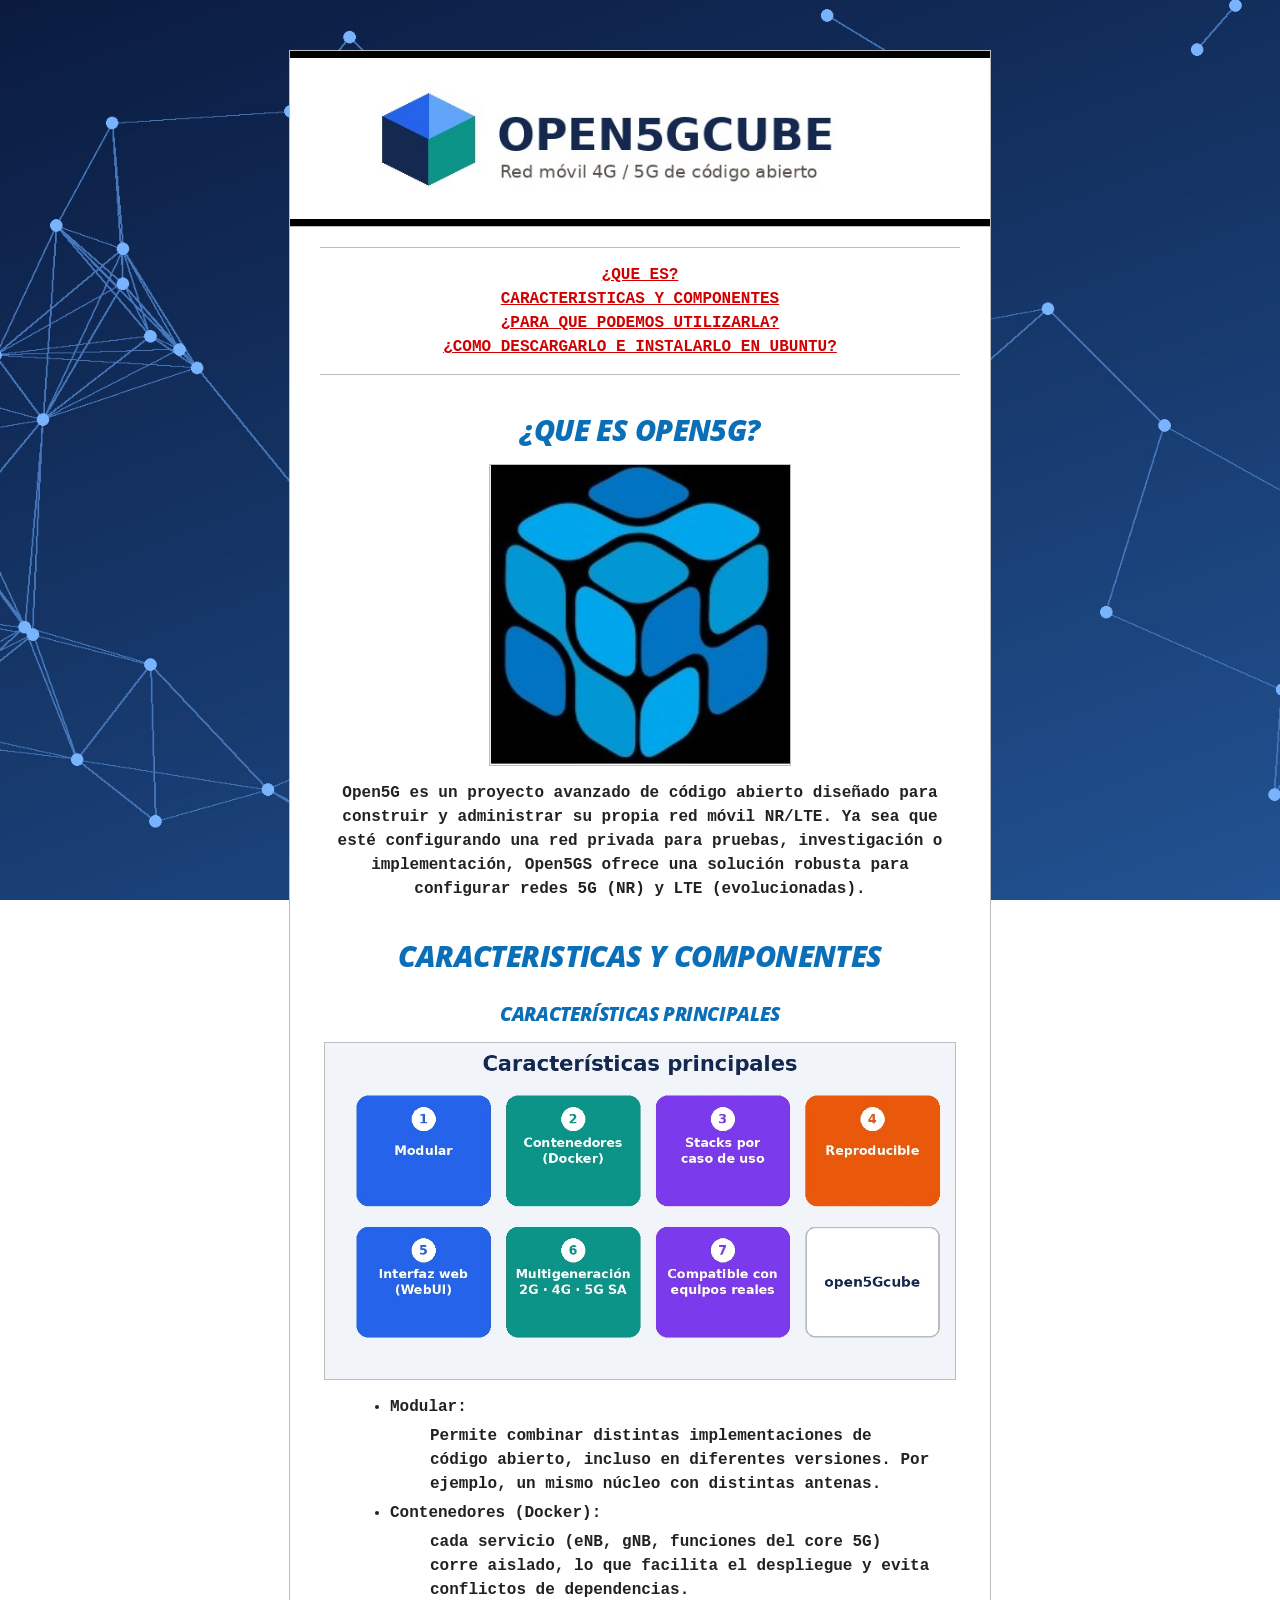
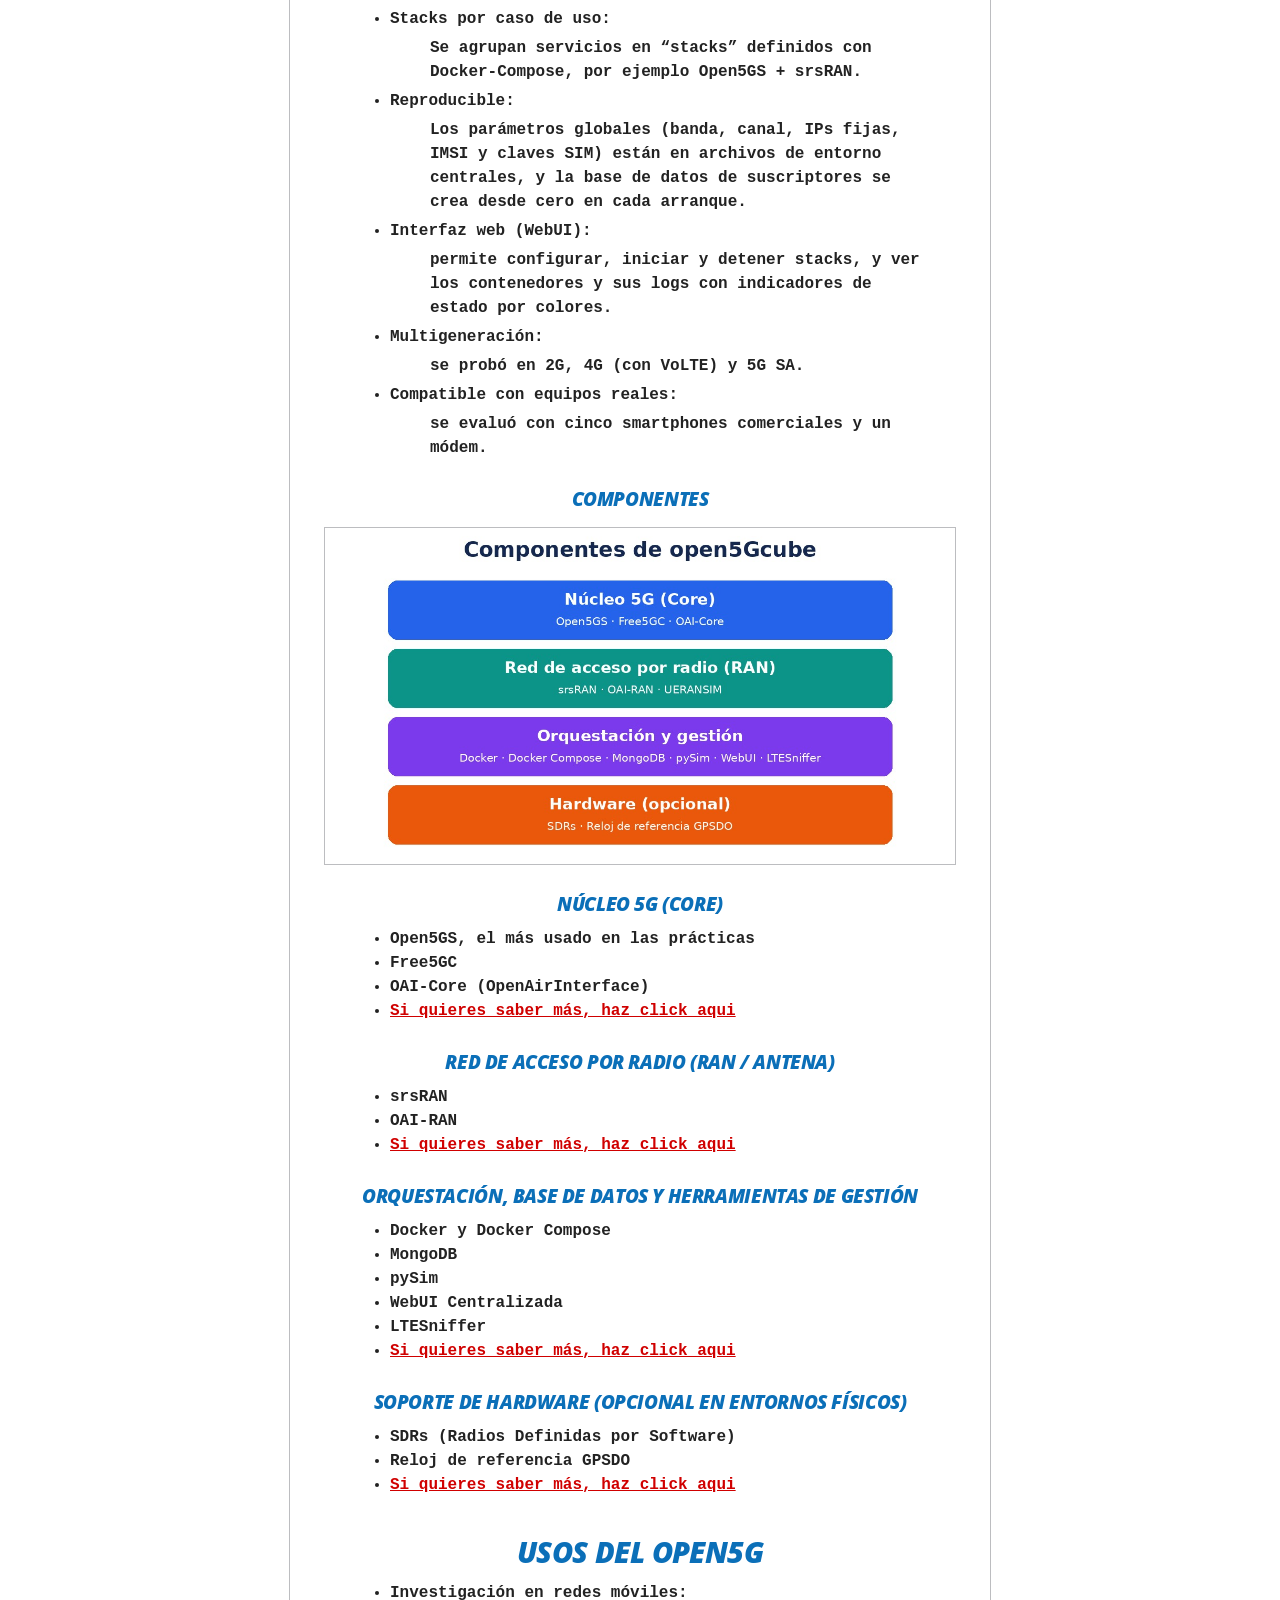
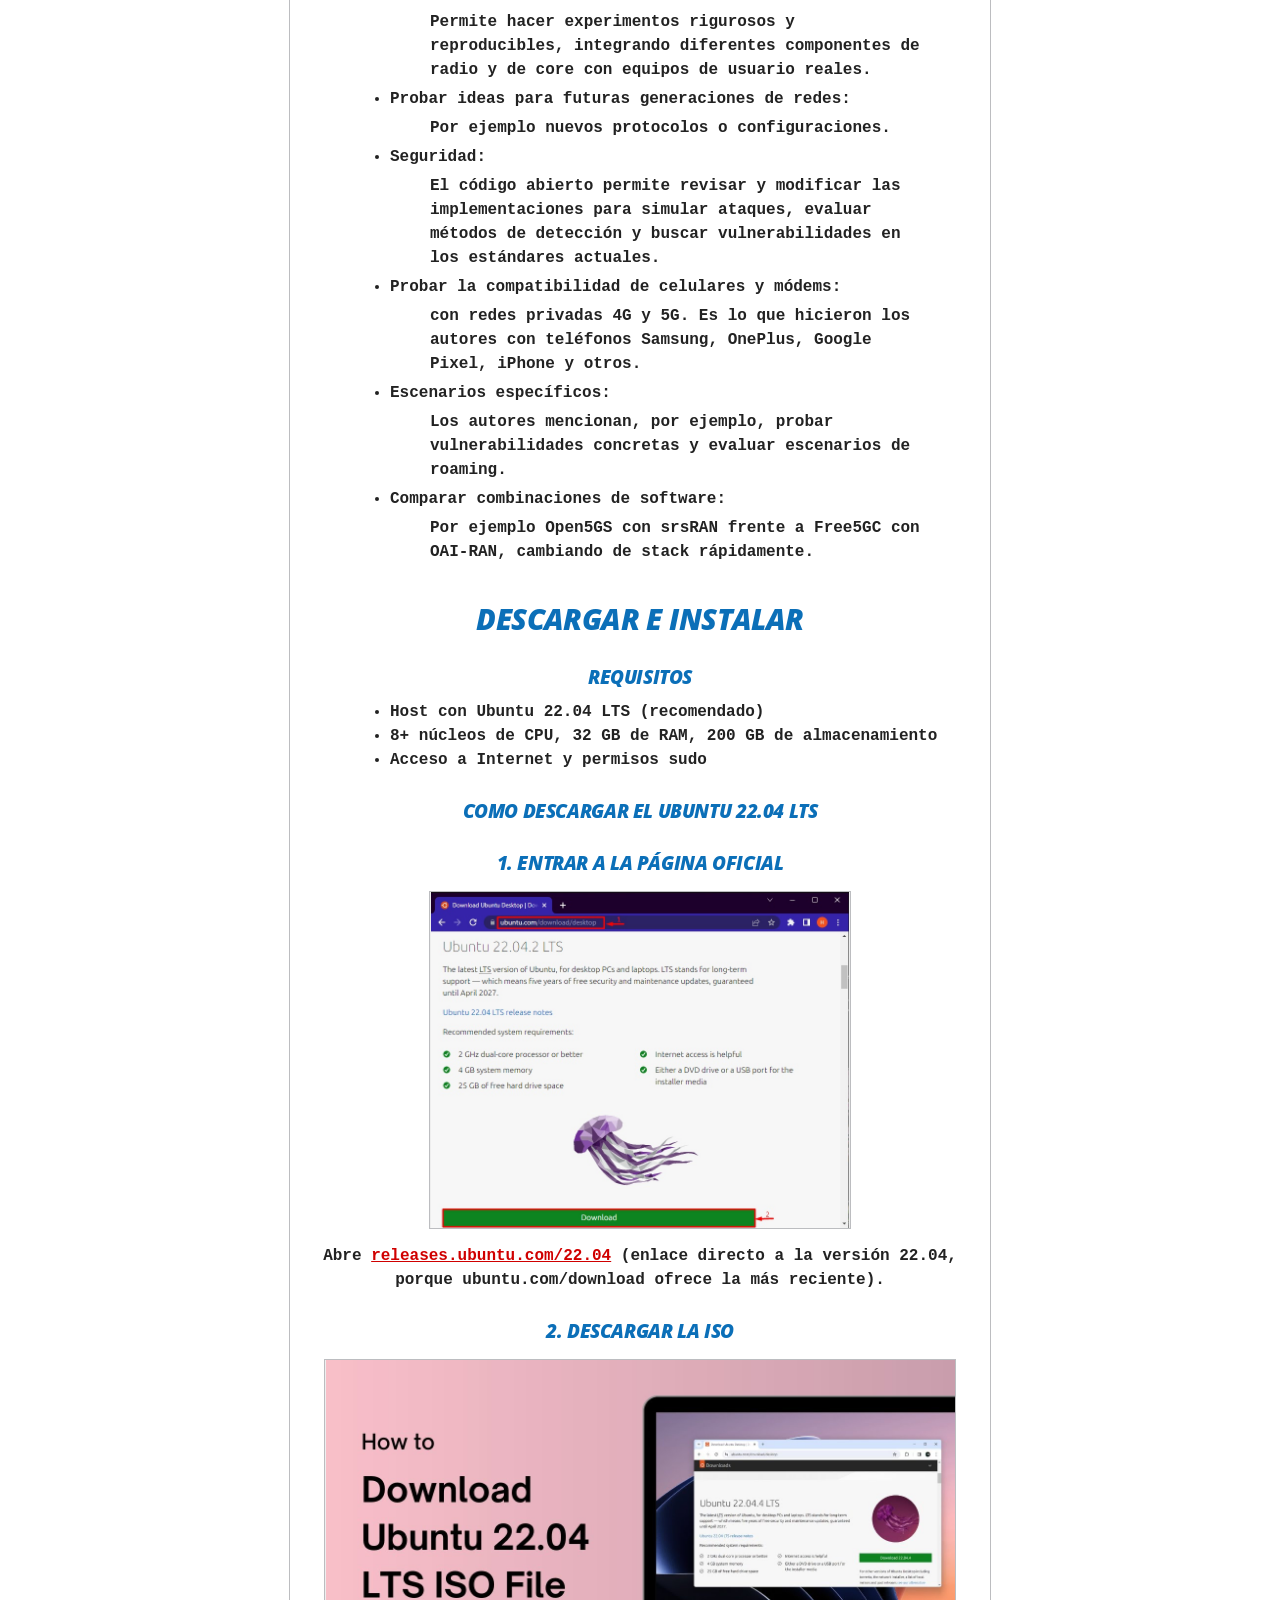
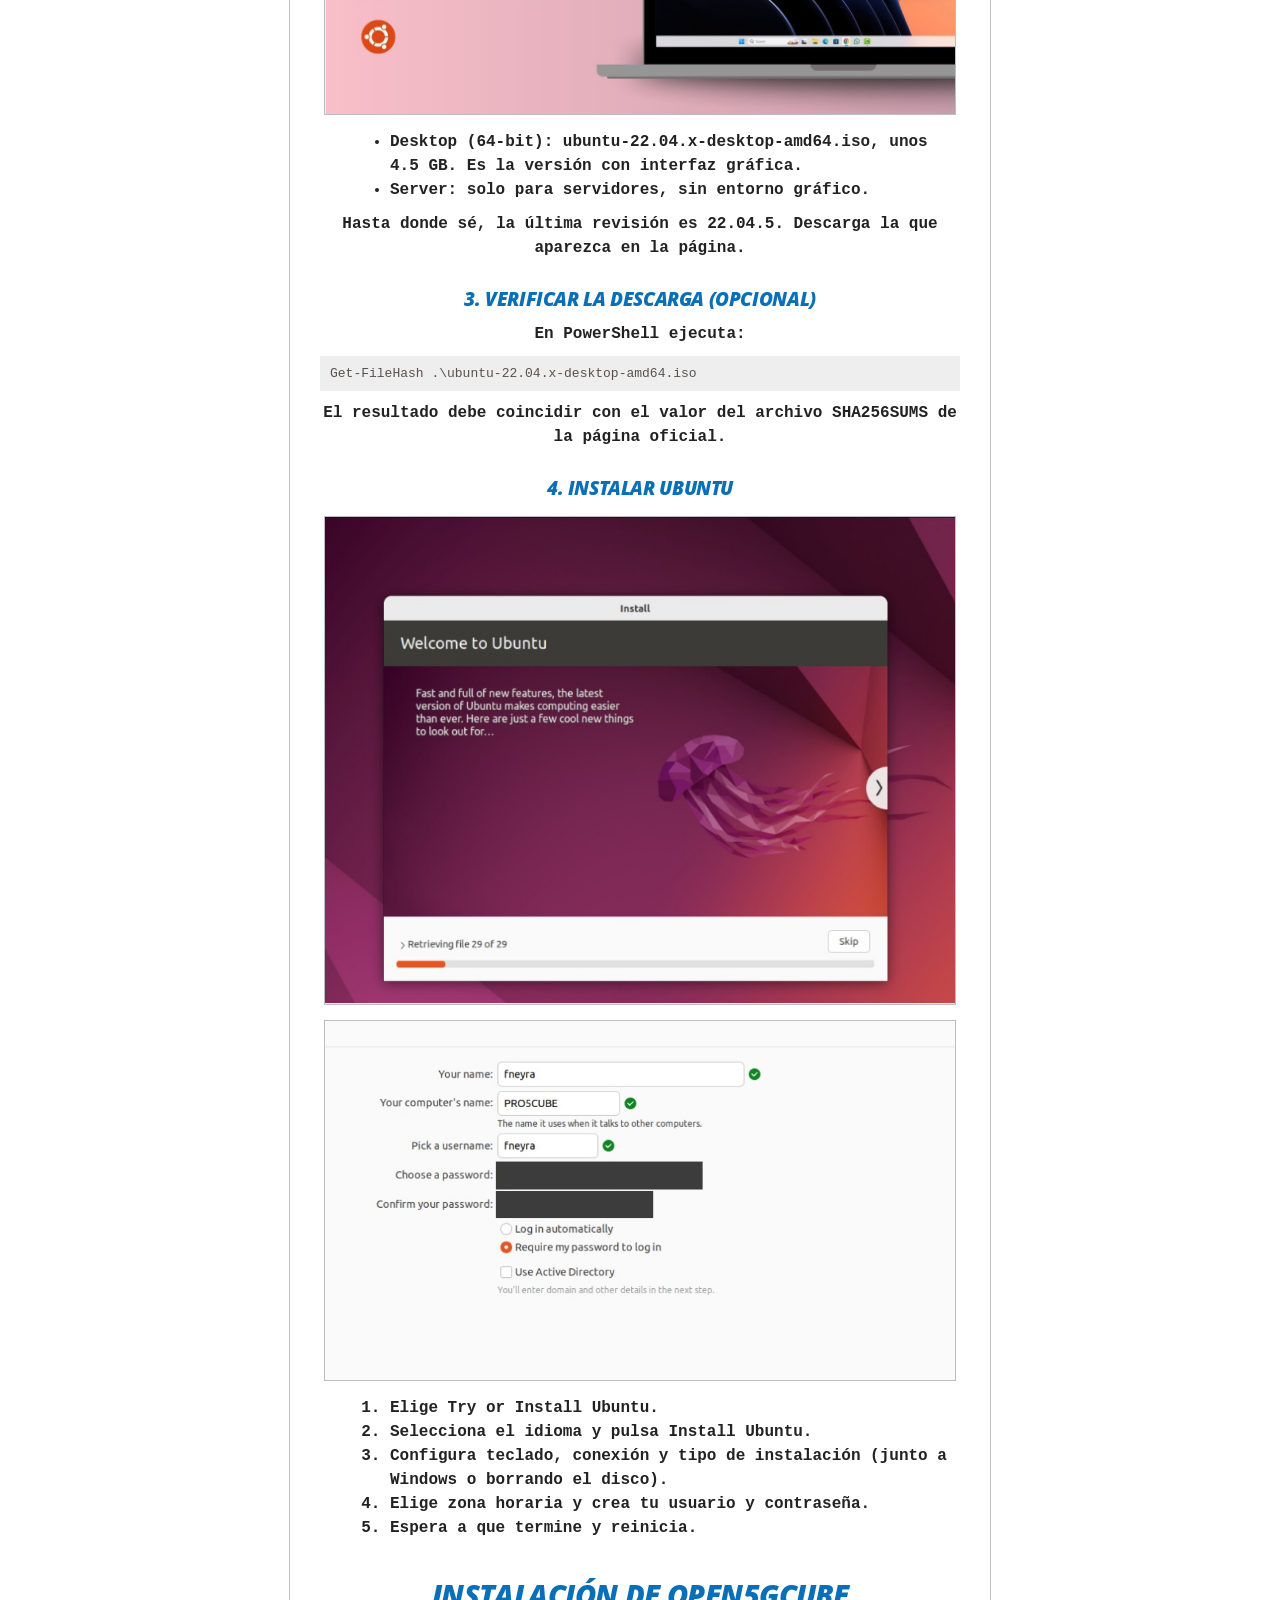
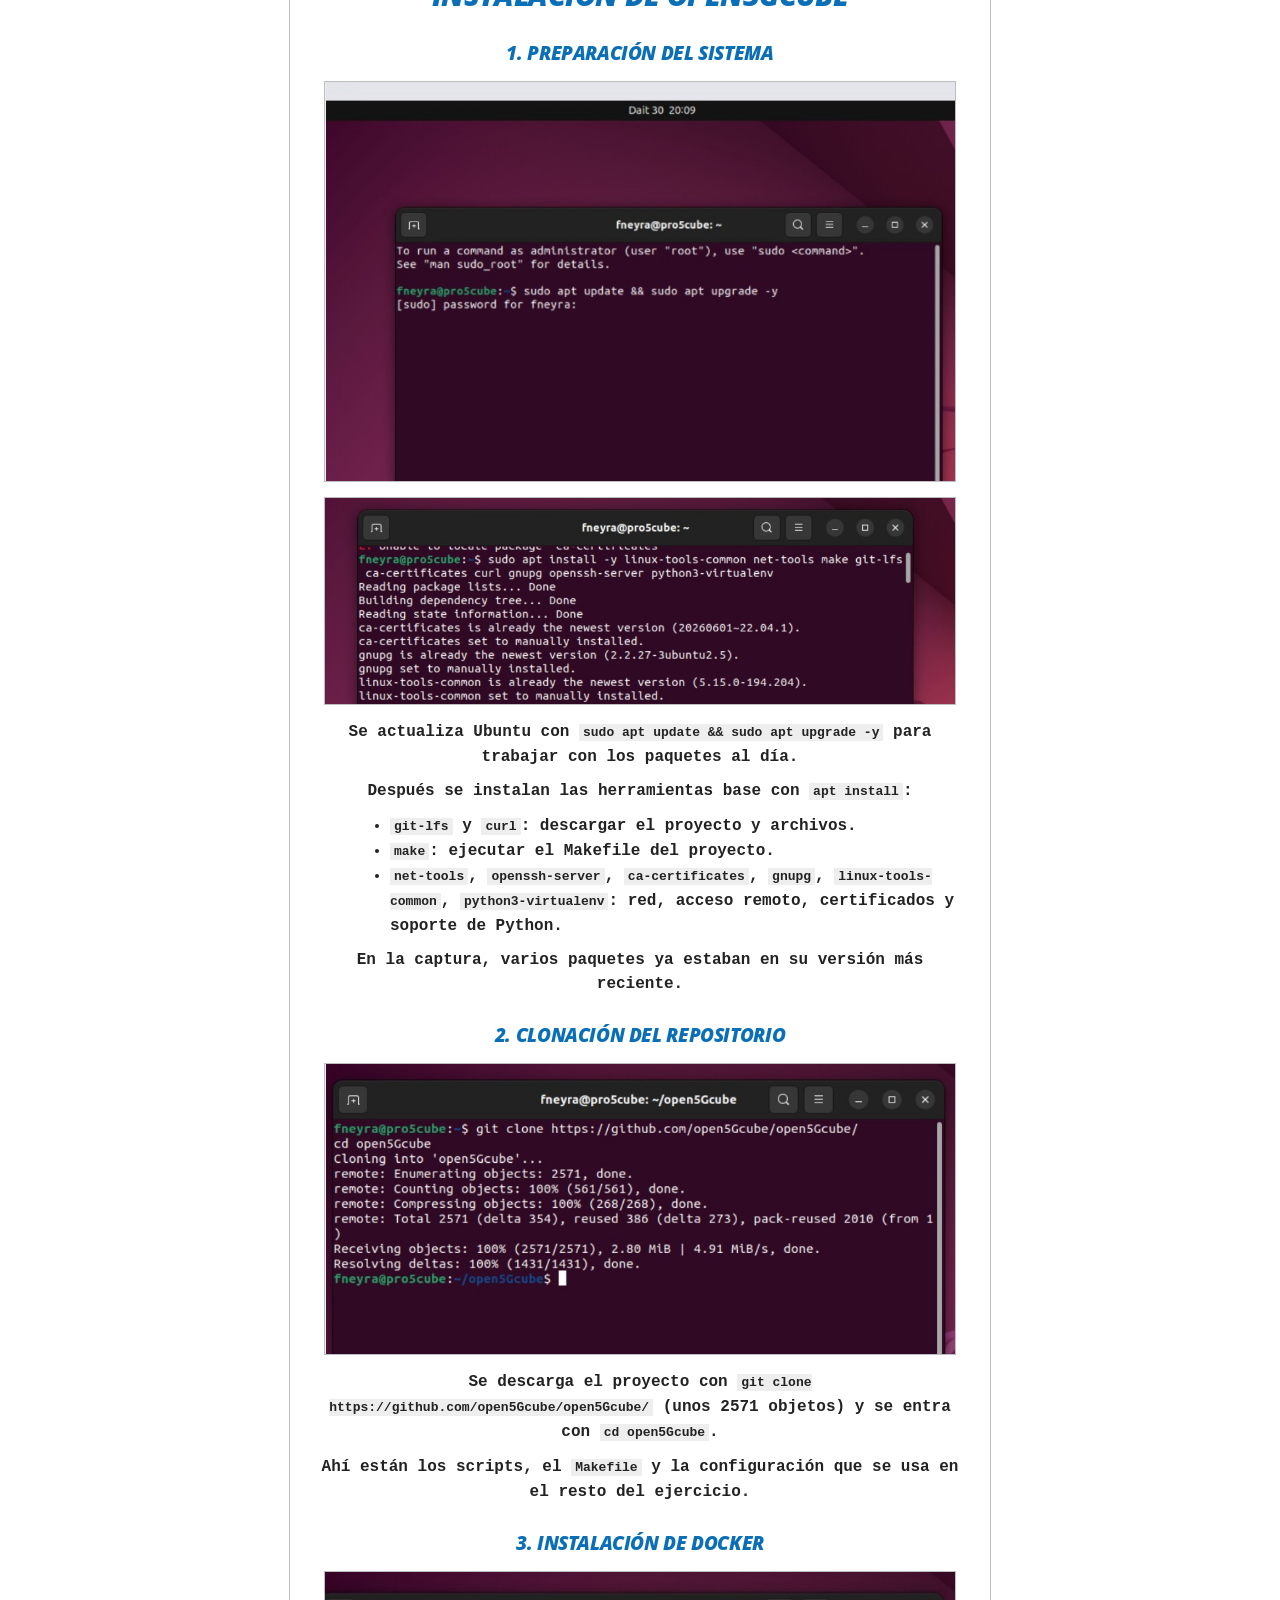
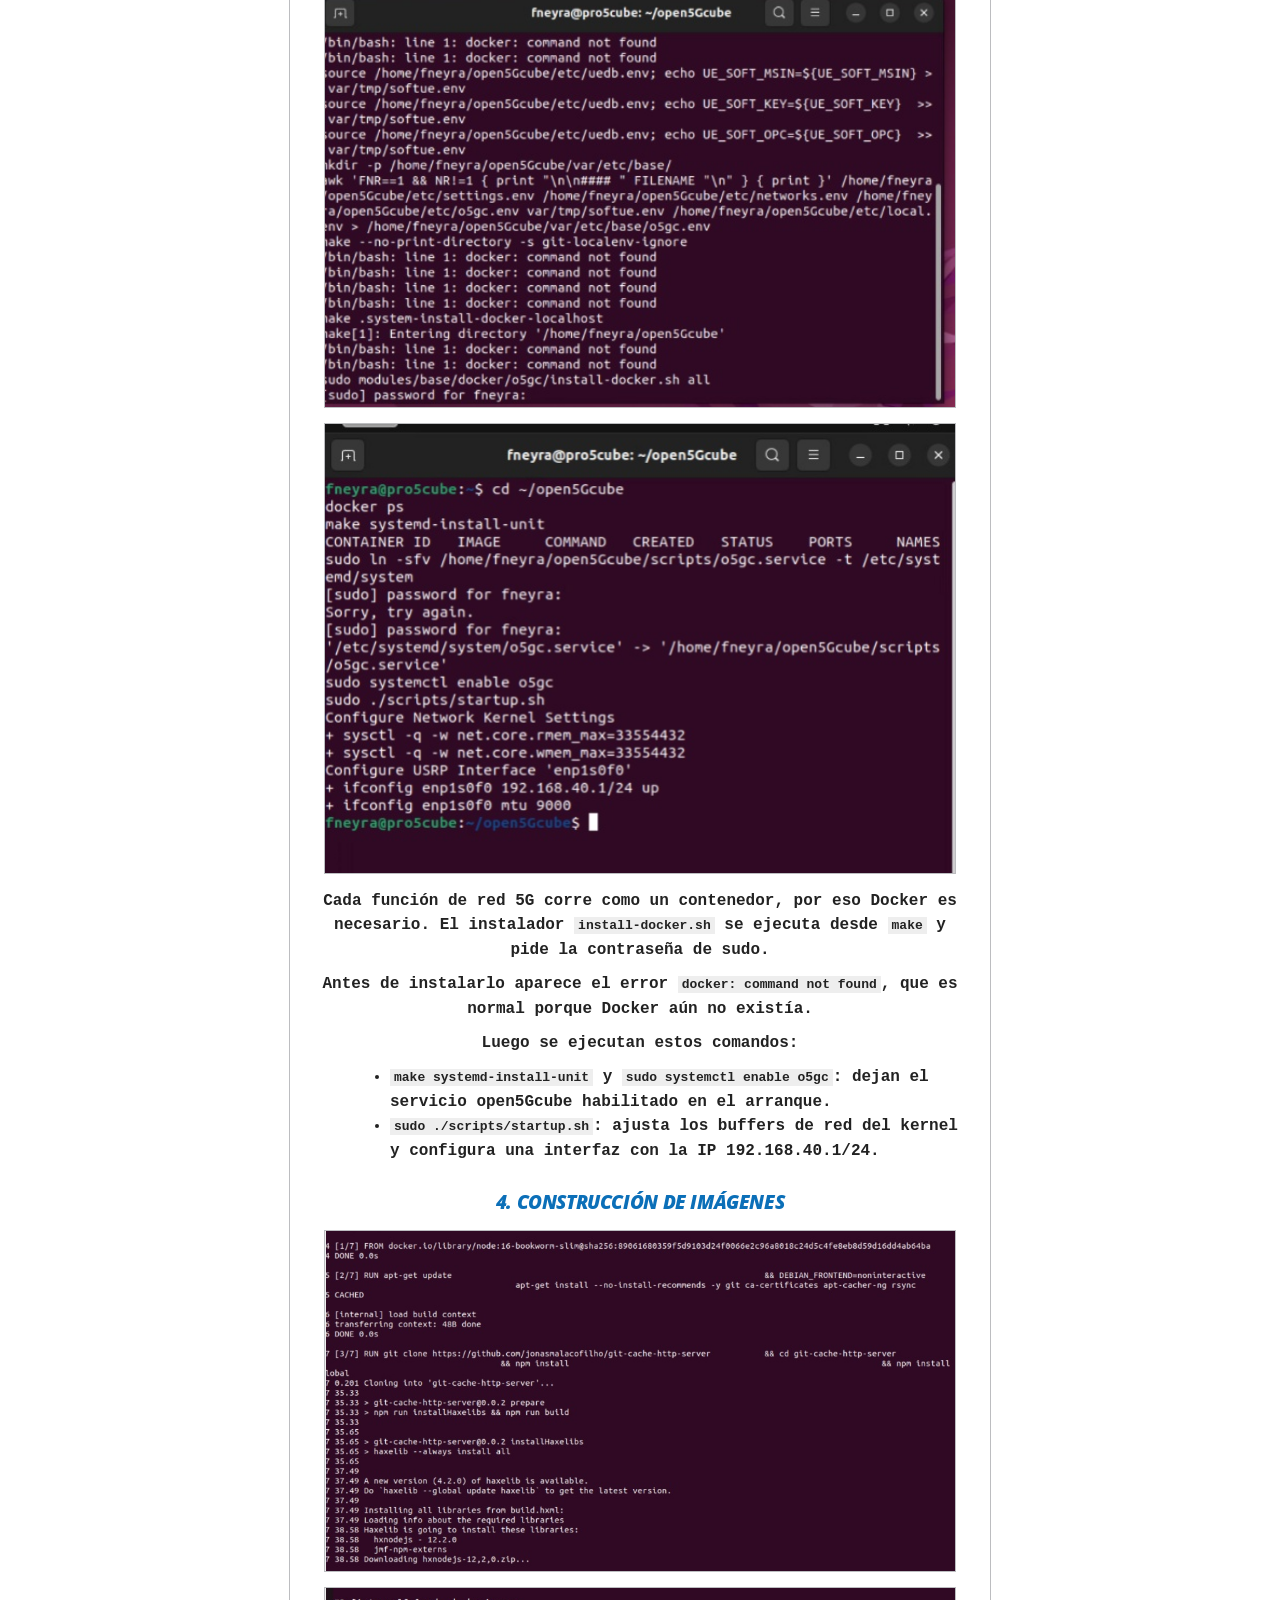
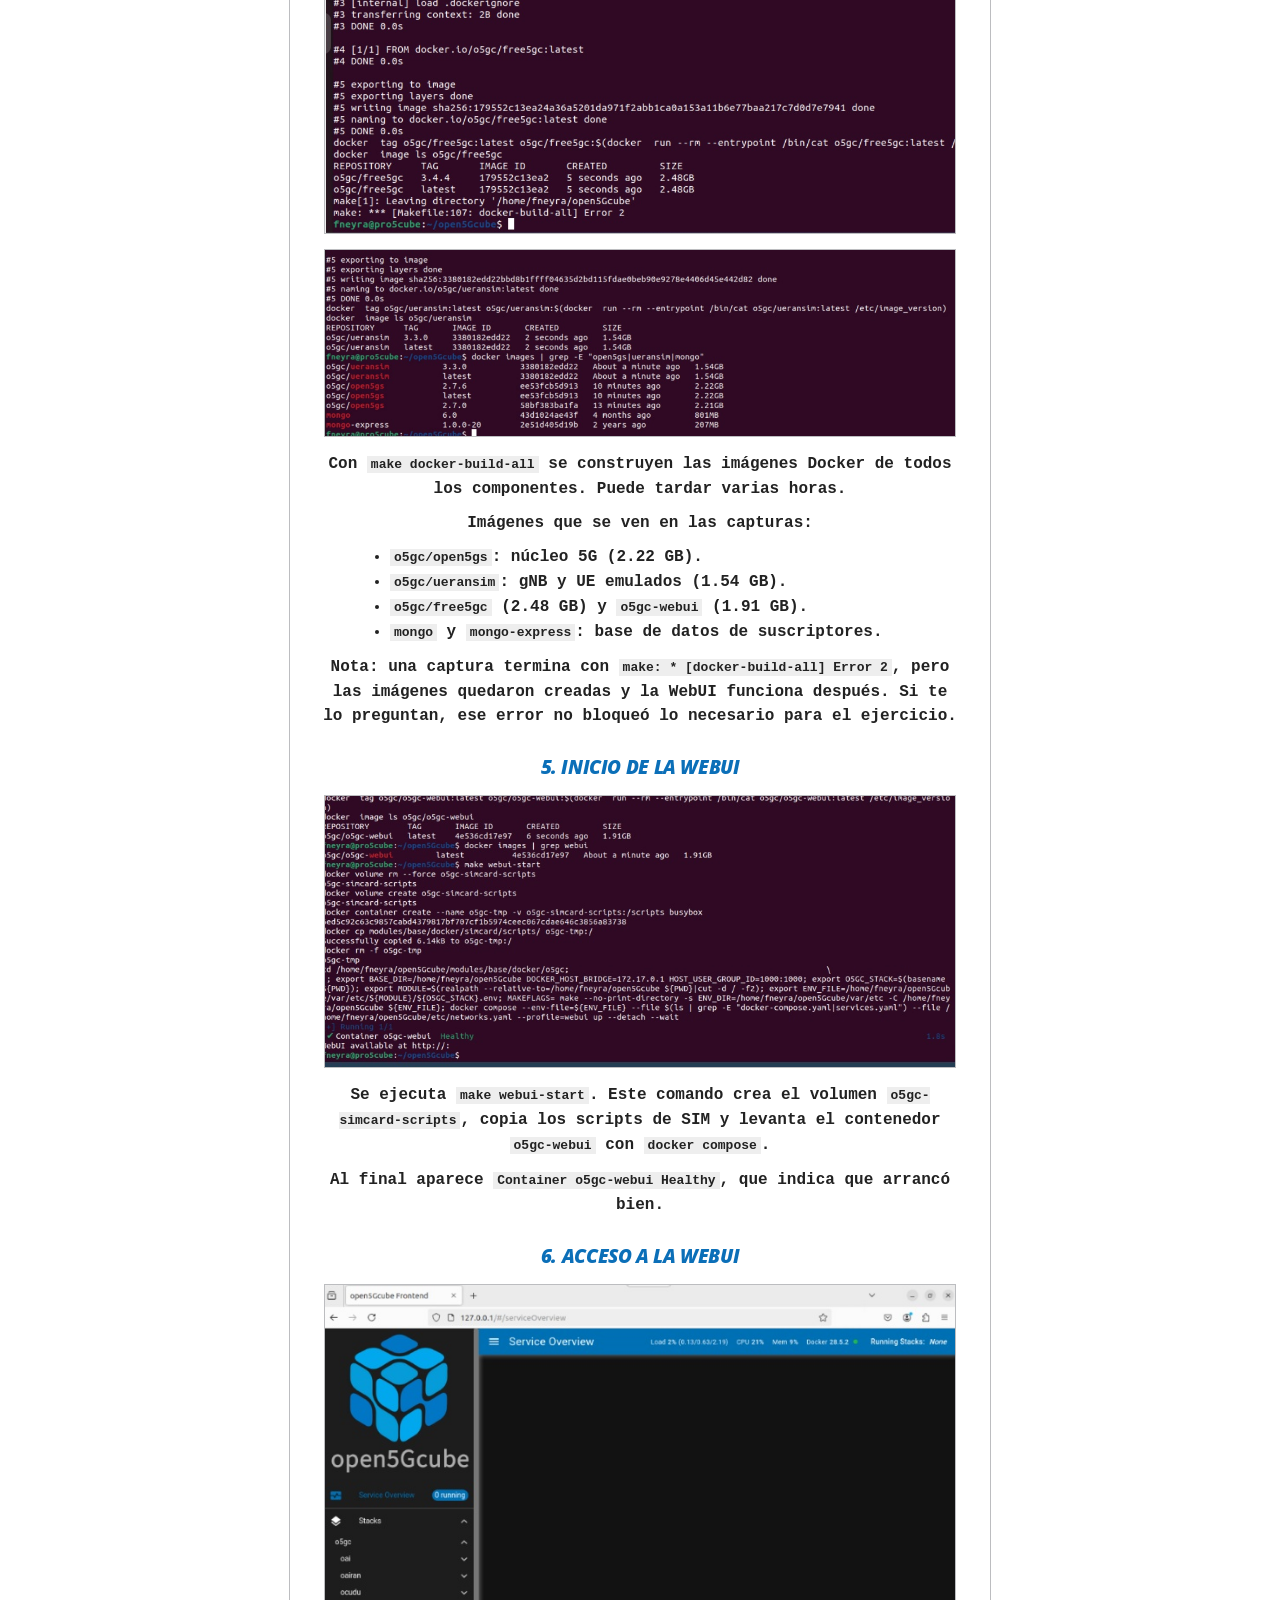
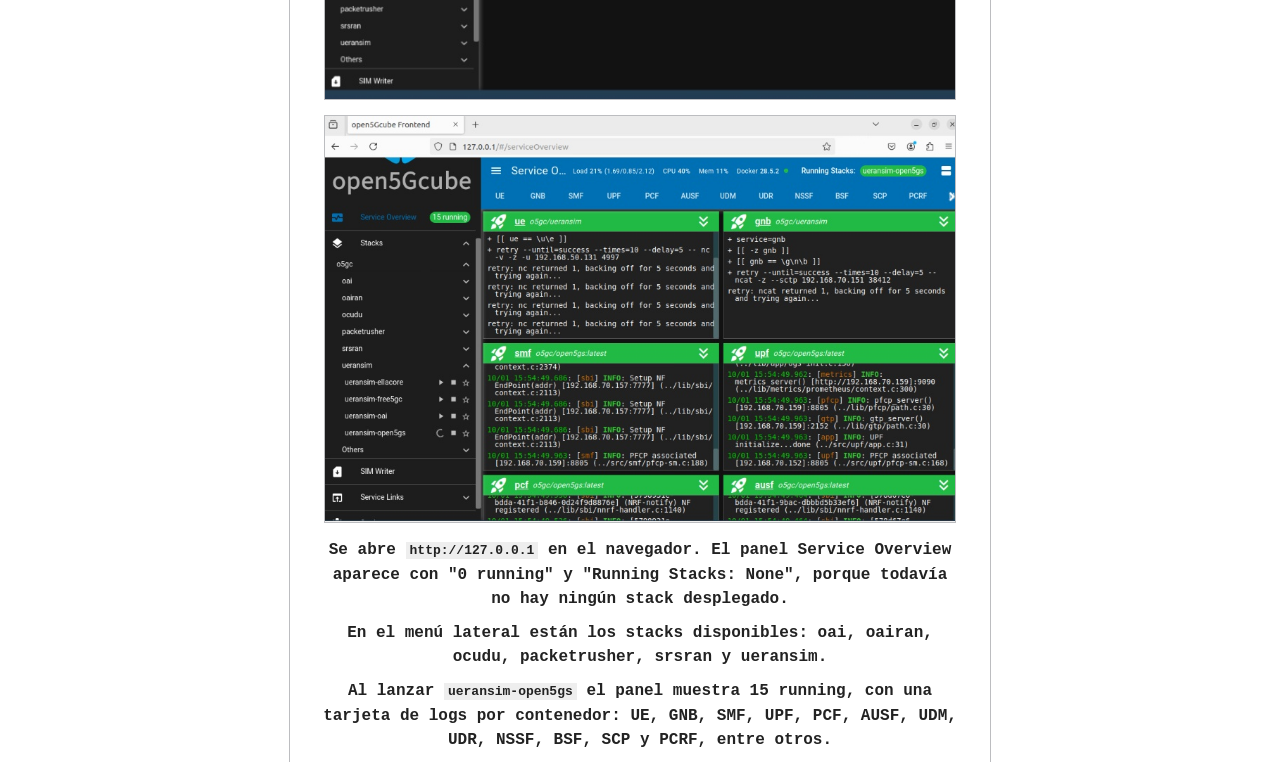
<file: index.html>
<!DOCTYPE html>
<html lang="es">
<head>
    <meta charset="utf-8">
    <meta name="viewport" content="width=device-width, initial-scale=1">
    <title>OPEN5G</title>
    <link rel="stylesheet" href="css01.css">
</head>
<body>
<div id="contenedor">

    <h1>OPEN5G</h1>

    <ul id="indice">
        <li><a href="#¿QUE_ES?">¿QUE ES?</a></li>
        <li><a href="#CARACTERISTICAS_Y_COMPONENTES">CARACTERISTICAS Y COMPONENTES</a></li>
        <li><a href="#¿PARA_QUE_PODEMOS_UTILIZARLA?">¿PARA QUE PODEMOS UTILIZARLA?</a></li>
        <li><a href="#¿COMO_DESCARGARLO_E_INSTALARLO_EN_UBUNTU?">¿COMO DESCARGARLO E INSTALARLO EN UBUNTU?</a></li>
    </ul>

    <!-- ¿QUE ES? -->
    <h2 id="¿QUE_ES?">¿Que es Open5G?</h2>
    <div class="foto img-que-es" role="img" aria-label="Red móvil 5G con Open5G"></div>
    <p>Open5G es un proyecto avanzado de código abierto diseñado para construir
       y administrar su propia red móvil NR/LTE. Ya sea que esté configurando una
       red privada para pruebas, investigación o implementación, Open5GS ofrece una
       solución robusta para configurar redes 5G (NR) y LTE (evolucionadas).</p>

    <!-- CARACTERISTICAS Y COMPONENTES -->
    <h2 id="CARACTERISTICAS_Y_COMPONENTES">Caracteristicas y Componentes</h2>
    <h3>Características principales</h3>
    <div class="foto img-caracteristicas" role="img" aria-label="Características de open5G"></div>
    <ul>
        <li><dt>Modular:</dt>
            <dd>Permite combinar distintas implementaciones de código abierto,
            incluso en diferentes versiones. Por ejemplo, un mismo núcleo con distintas
            antenas.</dd></li>

        <li><dt>Contenedores (Docker):</dt>
            <dd>cada servicio (eNB, gNB, funciones del core 5G) corre
            aislado, lo que facilita el despliegue y evita conflictos de dependencias.</dd></li>

        <li><dt>Stacks por caso de uso:</dt>
            <dd>Se agrupan servicios en “stacks” definidos con Docker-Compose,
            por ejemplo Open5GS + srsRAN.</dd></li>

        <li><dt>Reproducible:</dt>
            <dd>Los parámetros globales (banda, canal, IPs fijas, IMSI y claves SIM) están
            en archivos de entorno centrales, y la base de datos de suscriptores se crea desde cero
            en cada arranque.</dd></li>

        <li><dt>Interfaz web (WebUI):</dt>
            <dd>permite configurar, iniciar y detener stacks, y ver los contenedores
            y sus logs con indicadores de estado por colores.</dd></li>

        <li><dt>Multigeneración:</dt>
            <dd>se probó en 2G, 4G (con VoLTE) y 5G SA.</dd></li>

        <li><dt>Compatible con equipos reales:</dt>
            <dd>se evaluó con cinco smartphones comerciales y un módem.</dd></li>
    </ul>

    <h3>Componentes</h3>
    <div class="foto img-componentes" role="img" aria-label="Componentes: core, RAN, orquestación y hardware"></div>

    <h3>Núcleo 5G (Core)</h3>
    <ul>
        <li>Open5GS, el más usado en las prácticas</li>
        <li>Free5GC</li>
        <li>OAI-Core (OpenAirInterface)</li>
        <li><a href="https://www.hs-osnabrueck.de/fileadmin/HSOS/Forschung/Recherche/Laboreinrichtungen_und_Versuchsbetriebe/Labor_fuer_Hochfrequenztechnik_und_Mobilkommunikation/Mobilkomtagung/2025/Vortraege/18_Thorsten_Horstmann.pdf">Si quieres saber más, haz click aqui</a></li>
    </ul>

    <h3>Red de acceso por radio (RAN / antena)</h3>
    <ul>
        <li>srsRAN</li>
        <li>OAI-RAN</li>
        <li><a href="https://futuredon.medium.com/integrating-disaggregated-openairinterface-o-ran-components-with-open5gs-5g-core-76e5deac1730">Si quieres saber más, haz click aqui</a></li>
    </ul>

    <h3>Orquestación, Base de Datos y Herramientas de Gestión</h3>
    <ul>
        <li>Docker y Docker Compose</li>
        <li>MongoDB</li>
        <li>pySim</li>
        <li>WebUI Centralizada</li>
        <li>LTESniffer</li>
        <li><a href="https://open5gs.org/open5gs/docs/guide/02-building-open5gs-from-sources/">Si quieres saber más, haz click aqui</a></li>
    </ul>

    <h3>Soporte de Hardware (Opcional en entornos físicos)</h3>
    <ul>
        <li>SDRs (Radios Definidas por Software)</li>
        <li>Reloj de referencia GPSDO</li>
        <li><a href="https://open5gs.org/open5gs/docs/hardware/01-genodebs/">Si quieres saber más, haz click aqui</a></li>
    </ul>

    <!-- USOS -->
    <h2 id="¿PARA_QUE_PODEMOS_UTILIZARLA?">Usos del Open5G</h2>
    <ul>
        <li><dt>Investigación en redes móviles:</dt>
            <dd>Permite hacer experimentos rigurosos y reproducibles, integrando diferentes componentes de radio y de core con equipos de usuario reales.</dd></li>
        <li><dt>Probar ideas para futuras generaciones de redes:</dt>
            <dd>Por ejemplo nuevos protocolos o configuraciones.</dd></li>
        <li><dt>Seguridad:</dt>
            <dd>El código abierto permite revisar y modificar las implementaciones para simular ataques, evaluar métodos de detección y buscar vulnerabilidades en los estándares actuales.</dd></li>
        <li><dt>Probar la compatibilidad de celulares y módems:</dt>
            <dd>con redes privadas 4G y 5G. Es lo que hicieron los autores con teléfonos Samsung, OnePlus, Google Pixel, iPhone y otros.</dd></li>
        <li><dt>Escenarios específicos:</dt>
            <dd>Los autores mencionan, por ejemplo, probar vulnerabilidades concretas y evaluar escenarios de roaming.</dd></li>
        <li><dt>Comparar combinaciones de software:</dt>
            <dd>Por ejemplo Open5GS con srsRAN frente a Free5GC con OAI-RAN, cambiando de stack rápidamente.</dd></li>
    </ul>

    <!-- DESCARGAR E INSTALAR -->
    <h2 id="¿COMO_DESCARGARLO_E_INSTALARLO_EN_UBUNTU?">Descargar e instalar</h2>
    <h3>Requisitos</h3>
    <ul>
        <li>Host con Ubuntu 22.04 LTS (recomendado)</li>
        <li>8+ núcleos de CPU, 32 GB de RAM, 200 GB de almacenamiento</li>
        <li>Acceso a Internet y permisos sudo</li>
    </ul>

    <h3>Como descargar el Ubuntu 22.04 LTS</h3>

    <h3>1. Entrar a la página oficial</h3>
    <div class="foto img-ubuntu-pagina-oficial" role="img" aria-label="Página releases.ubuntu.com/22.04"></div>
    <p>Abre <a href="https://releases.ubuntu.com/22.04/">releases.ubuntu.com/22.04</a> (enlace directo a la versión 22.04, porque ubuntu.com/download ofrece la más reciente).</p>

    <h3>2. Descargar la ISO</h3>
    <div class="foto img-ubuntu-iso" role="img" aria-label="Descarga de la ISO Desktop de Ubuntu 22.04"></div>
    <ul>
        <li>Desktop (64-bit): ubuntu-22.04.x-desktop-amd64.iso, unos 4.5 GB. Es la versión con interfaz gráfica.</li>
        <li>Server: solo para servidores, sin entorno gráfico.</li>
    </ul>
    <p>Hasta donde sé, la última revisión es 22.04.5. Descarga la que aparezca en la página.</p>

    <h3>3. Verificar la descarga (opcional)</h3>
    <p>En PowerShell ejecuta:</p>
    <pre>Get-FileHash .\ubuntu-22.04.x-desktop-amd64.iso</pre>
    <p>El resultado debe coincidir con el valor del archivo SHA256SUMS de la página oficial.</p>

    <h3>4. Instalar Ubuntu</h3>
    <div class="foto img-ubuntu-instalador" role="img" aria-label="Instalador de Ubuntu: Welcome to Ubuntu"></div>
    <div class="foto img-ubuntu-usuario" role="img" aria-label="Instalador de Ubuntu: creación de usuario (contraseña oculta)"></div>
    <ol>
        <li>Elige Try or Install Ubuntu.</li>
        <li>Selecciona el idioma y pulsa Install Ubuntu.</li>
        <li>Configura teclado, conexión y tipo de instalación (junto a Windows o borrando el disco).</li>
        <li>Elige zona horaria y crea tu usuario y contraseña.</li>
        <li>Espera a que termine y reinicia.</li>
    </ol>

    <!-- INSTALACION DE OPEN5GCUBE -->
    <h2>Instalación de open5Gcube</h2>

    <h3>1. Preparación del sistema</h3>
    <div class="foto img-paso1-update" role="img" aria-label="Terminal: sudo apt update y sudo apt upgrade"></div>
    <div class="foto img-paso1-install" role="img" aria-label="Terminal: apt install de las herramientas base"></div>
    <p>Se actualiza Ubuntu con <code>sudo apt update &amp;&amp; sudo apt upgrade -y</code> para trabajar con los paquetes al día.</p>
    <p>Después se instalan las herramientas base con <code>apt install</code>:</p>
    <ul>
        <li><code>git-lfs</code> y <code>curl</code>: descargar el proyecto y archivos.</li>
        <li><code>make</code>: ejecutar el Makefile del proyecto.</li>
        <li><code>net-tools</code>, <code>openssh-server</code>, <code>ca-certificates</code>, <code>gnupg</code>, <code>linux-tools-common</code>, <code>python3-virtualenv</code>: red, acceso remoto, certificados y soporte de Python.</li>
    </ul>
    <p>En la captura, varios paquetes ya estaban en su versión más reciente.</p>

    <h3>2. Clonación del repositorio</h3>
    <div class="foto img-paso2-clonacion" role="img" aria-label="Terminal: git clone de open5Gcube"></div>
    <p>Se descarga el proyecto con <code>git clone https://github.com/open5Gcube/open5Gcube/</code> (unos 2571 objetos) y se entra con <code>cd open5Gcube</code>.</p>
    <p>Ahí están los scripts, el <code>Makefile</code> y la configuración que se usa en el resto del ejercicio.</p>

    <h3>3. Instalación de Docker</h3>
    <div class="foto img-paso3-docker" role="img" aria-label="Terminal: instalación de Docker, error docker command not found"></div>
    <div class="foto img-paso3-servicio" role="img" aria-label="Terminal: systemd-install-unit y startup.sh"></div>
    <p>Cada función de red 5G corre como un contenedor, por eso Docker es necesario. El instalador <code>install-docker.sh</code> se ejecuta desde <code>make</code> y pide la contraseña de sudo.</p>
    <p>Antes de instalarlo aparece el error <code>docker: command not found</code>, que es normal porque Docker aún no existía.</p>
    <p>Luego se ejecutan estos comandos:</p>
    <ul>
        <li><code>make systemd-install-unit</code> y <code>sudo systemctl enable o5gc</code>: dejan el servicio open5Gcube habilitado en el arranque.</li>
        <li><code>sudo ./scripts/startup.sh</code>: ajusta los buffers de red del kernel y configura una interfaz con la IP 192.168.40.1/24.</li>
    </ul>

    <h3>4. Construcción de imágenes</h3>
    <div class="foto img-paso4-build" role="img" aria-label="Terminal: construcción de imágenes con docker-build-all"></div>
    <div class="foto img-paso4-error" role="img" aria-label="Terminal: final del build con Error 2"></div>
    <div class="foto img-paso4-imagenes" role="img" aria-label="Terminal: lista de imágenes Docker creadas"></div>
    <p>Con <code>make docker-build-all</code> se construyen las imágenes Docker de todos los componentes. Puede tardar varias horas.</p>
    <p>Imágenes que se ven en las capturas:</p>
    <ul>
        <li><code>o5gc/open5gs</code>: núcleo 5G (2.22 GB).</li>
        <li><code>o5gc/ueransim</code>: gNB y UE emulados (1.54 GB).</li>
        <li><code>o5gc/free5gc</code> (2.48 GB) y <code>o5gc-webui</code> (1.91 GB).</li>
        <li><code>mongo</code> y <code>mongo-express</code>: base de datos de suscriptores.</li>
    </ul>
    <p>Nota: una captura termina con <code>make: * [docker-build-all] Error 2</code>, pero las imágenes quedaron creadas y la WebUI funciona después. Si te lo preguntan, ese error no bloqueó lo necesario para el ejercicio.</p>

    <h3>5. Inicio de la WebUI</h3>
    <div class="foto img-paso5-webui-start" role="img" aria-label="Terminal: make webui-start, contenedor Healthy"></div>
    <p>Se ejecuta <code>make webui-start</code>. Este comando crea el volumen <code>o5gc-simcard-scripts</code>, copia los scripts de SIM y levanta el contenedor <code>o5gc-webui</code> con <code>docker compose</code>.</p>
    <p>Al final aparece <code>Container o5gc-webui Healthy</code>, que indica que arrancó bien.</p>

    <h3>6. Acceso a la WebUI</h3>
    <div class="foto img-paso6-webui-vacia" role="img" aria-label="WebUI en 127.0.0.1 con 0 running"></div>
    <div class="foto img-paso6-webui-stack" role="img" aria-label="WebUI con el stack ueransim-open5gs, 15 running"></div>
    <p>Se abre <code>http://127.0.0.1</code> en el navegador. El panel Service Overview aparece con "0 running" y "Running Stacks: None", porque todavía no hay ningún stack desplegado.</p>
    <p>En el menú lateral están los stacks disponibles: oai, oairan, ocudu, packetrusher, srsran y ueransim.</p>
    <p>Al lanzar <code>ueransim-open5gs</code> el panel muestra 15 running, con una tarjeta de logs por contenedor: UE, GNB, SMF, UPF, PCF, AUSF, UDM, UDR, NSSF, BSF, SCP y PCRF, entre otros.</p>

</div>
<script src="script.js"></script>
</body>
</html
</file>
<file: css01.css>
@import url(https://fonts.googleapis.com/css?family=Open+Sans:800italic);

body {
    font-family: "Courier New", Courier, monospace;
    background: url("imagenes/fondo.jpg") no-repeat center center fixed;
    -webkit-background-size: cover;
    -moz-background-size: cover;
    -o-background-size: cover;
    background-size: cover;
    margin: 0;
    padding: 0;}

/* Caja blanca central */
#contenedor {
    width: 700px;
    max-width: 92%;
    margin: 50px auto;
    background-color: #fff;
    color: #5a514c;
    border: 1px solid #bcbdc0;
    padding-bottom: 25px;}

/* Logo como imagen de fondo del h1 (text-indent) */
h1 {
    margin: 0;
    height: 175px;
    background-image: url("imagenes/logo-open5gcube.jpg");
    background-repeat: no-repeat;
    background-position: center;
    background-size: contain;
    background-color: #000;
    text-indent: -9999px;
    border-bottom: 1px solid #bcbdc0;}

h2, h3 {
    font-family: 'Open Sans', arial, sans-serif;
    font-style: italic;
    font-weight: 800;
    letter-spacing: -0.02em;
    color: #0b6fb8;
    text-transform: uppercase;
    text-align: center;}

h2 { font-size: 1.8em; margin: 35px 20px 10px 20px;}
h3 { font-size: 1.2em; margin: 25px 20px 10px 20px;}

p, dd, li, dt {
    font-weight: bold;
    color: #222222;
    line-height: 1.5em;}

p  { margin: 10px 30px; text-align: center;}
ul, ol { margin: 10px 30px 10px 60px;}
dd { margin: 5px 30px 5px 40px;}
dt { text-align: left;}
pre { margin: 10px 30px; padding: 10px; background: #eee; overflow-x: auto;}
code { background: #eee; padding: 1px 4px;}
a { color: #d00000; }

/* Menú de índice */
#indice {
    list-style: none;
    text-align: center;
    margin: 20px 30px;
    padding: 15px 0;
    border-top: 1px solid #bcbdc0;
    border-bottom: 1px solid #bcbdc0;}
#indice a,
#indice li {
    color: #d00000;
}

/* Imágenes dentro del contenido (cargadas como fondo) */
.foto {
    display: block;
    width: 90%;
    max-width: 100%;
    aspect-ratio: 16 / 9;
    margin: 15px auto;
    background-color: #eee;
    background-repeat: no-repeat;
    background-position: center;
    background-size: contain;
    border: 1px solid #bcbdc0;}

.foto-pie {
    margin: -8px 30px 15px 30px;
    font-size: 0.8em;
    font-style: italic;
    text-align: center;}

/* Fix for full-screen background image: Chrome on Android */
html{
    height:100%;
    min-height:100%;}
body{
    min-height:100%;}

/* ---- Imágenes de contenido ---- */
.img-que-es {
    background-image: url("imagenes/que-es.jpg");
    aspect-ratio: 1 / 1;
    width: 300px;
    max-width: 90%; }
.img-caracteristicas { background-image: url("imagenes/caracteristicas.jpg"); aspect-ratio: 1200/640; }
.img-componentes { background-image: url("imagenes/componentes.jpg"); aspect-ratio: 1200/640; }
.img-ubuntu-pagina-oficial {
    background-image: url("imagenes/ubuntu-pagina-oficial.jpg");
    aspect-ratio: 5 / 4;
    width: 60%; }
.img-ubuntu-iso { background-image: url("imagenes/ubuntu-iso.jpg"); aspect-ratio: 16 / 9; }

/* ---- Capturas reales del informe PROYECTO_G5CUBE ---- */
.img-ubuntu-instalador { background-image: url("imagenes/ubuntu-instalador.jpg"); aspect-ratio: 793/612; }
.img-ubuntu-usuario { background-image: url("imagenes/ubuntu-usuario.jpg"); aspect-ratio: 856/488; }
.img-paso1-update { background-image: url("imagenes/paso1-update.jpg"); aspect-ratio: 711/451; }
.img-paso1-install { background-image: url("imagenes/paso1-install.jpg"); aspect-ratio: 956/312; }
.img-paso2-clonacion { background-image: url("imagenes/paso2-clonacion.jpg"); aspect-ratio: 866/399; }
.img-paso3-docker { background-image: url("imagenes/paso3-docker.jpg"); aspect-ratio: 584/403; }
.img-paso3-servicio { background-image: url("imagenes/paso3-servicio.jpg"); aspect-ratio: 629/448; }
.img-paso4-build { background-image: url("imagenes/paso4-build.jpg"); aspect-ratio: 883/477; }
.img-paso4-error { background-image: url("imagenes/paso4-error.jpg"); aspect-ratio: 1115/434; }
.img-paso4-imagenes { background-image: url("imagenes/paso4-imagenes.jpg"); aspect-ratio: 1135/335; }
.img-paso5-webui-start { background-image: url("imagenes/paso5-webui-start.jpg"); aspect-ratio: 893/384; }
.img-paso6-webui-vacia { background-image: url("imagenes/paso6-webui-vacia.jpg"); aspect-ratio: 724/476; }
.img-paso6-webui-stack { background-image: url("imagenes/paso6-webui-stack.jpg"); aspect-ratio: 895/576; }

#subir {
    display: none;
    position: fixed;
    right: 20px;
    bottom: 20px;
    width: 45px;
    height: 45px;
    border: none;
    border-radius: 50%;
    background: #5a514c;
    color: #fff;
    font-size: 1.4em;
    cursor: pointer;}
</file>
